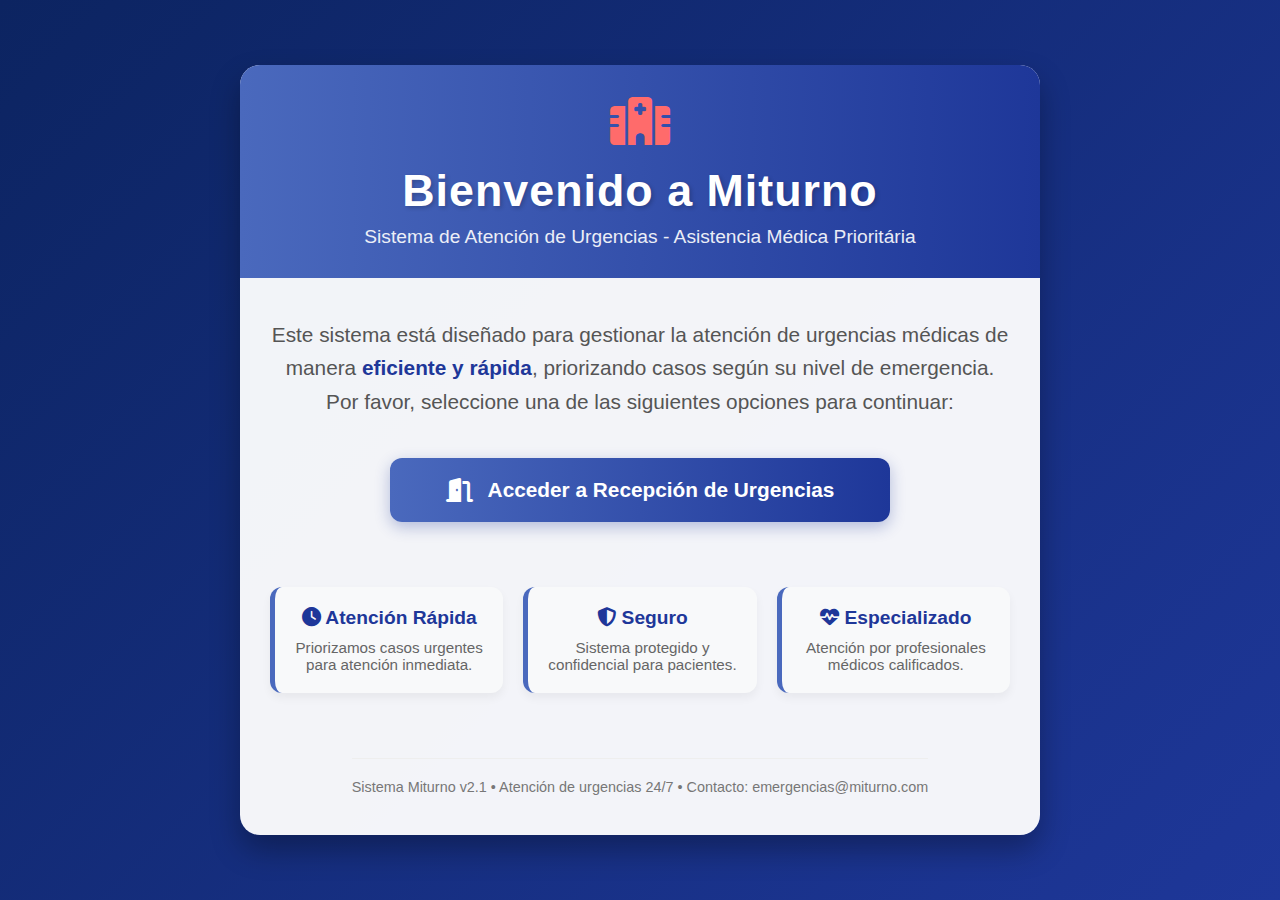
<file: index.html>
<!DOCTYPE html>
<html lang="es">
<head>
    <meta charset="UTF-8">
    <meta name="viewport" content="width=device-width, initial-scale=1.0">
    <title>Miturno - Sistema de Atención de Urgencias</title>
    <link rel="stylesheet" href="https://cdnjs.cloudflare.com/ajax/libs/font-awesome/6.4.0/css/all.min.css">
    <style>
        * {
            margin: 0;
            padding: 0;
            box-sizing: border-box;
            font-family: 'Segoe UI', Tahoma, Geneva, Verdana, sans-serif;
        }

        body {
            background: linear-gradient(135deg, #0c2461 0%, #1e3799 100%);
            color: #333;
            min-height: 100vh;
            display: flex;
            flex-direction: column;
            align-items: center;
            justify-content: center;
            padding: 20px;
        }

        .container {
            width: 100%;
            max-width: 800px;
            background-color: rgba(255, 255, 255, 0.95);
            border-radius: 20px;
            box-shadow: 0 15px 30px rgba(0, 0, 0, 0.3);
            overflow: hidden;
            animation: fadeIn 0.8s ease-out;
        }

        @keyframes fadeIn {
            from { opacity: 0; transform: translateY(20px); }
            to { opacity: 1; transform: translateY(0); }
        }

        .header {
            background: linear-gradient(to right, #4a69bd, #1e3799);
            color: white;
            padding: 30px 20px;
            text-align: center;
            position: relative;
            overflow: hidden;
        }

        .header h1 {
            font-size: 2.8rem;
            margin-bottom: 10px;
            letter-spacing: 1px;
            text-shadow: 2px 2px 4px rgba(0, 0, 0, 0.2);
        }

        .header p {
            font-size: 1.2rem;
            opacity: 0.9;
            max-width: 600px;
            margin: 0 auto;
        }

        .medical-icon {
            font-size: 3rem;
            margin-bottom: 15px;
            color: #ff6b6b;
            animation: pulse 2s infinite;
        }

        @keyframes pulse {
            0% { transform: scale(1); }
            50% { transform: scale(1.05); }
            100% { transform: scale(1); }
        }

        .content {
            padding: 40px 30px;
            text-align: center;
        }

        .welcome-text {
            font-size: 1.3rem;
            color: #555;
            margin-bottom: 40px;
            line-height: 1.6;
        }

        .highlight {
            color: #1e3799;
            font-weight: 700;
        }

        .button-container {
            display: flex;
            flex-direction: column;
            gap: 25px;
            align-items: center;
            margin-top: 30px;
        }

        .action-button {
            display: flex;
            align-items: center;
            justify-content: center;
            width: 100%;
            max-width: 500px;
            background: linear-gradient(to right, #4a69bd, #1e3799);
            color: white;
            border: none;
            border-radius: 12px;
            padding: 20px 30px;
            font-size: 1.3rem;
            font-weight: 600;
            cursor: pointer;
            transition: all 0.3s ease;
            box-shadow: 0 5px 15px rgba(30, 55, 153, 0.3);
            text-decoration: none;
        }

        .action-button:hover {
            transform: translateY(-5px);
            box-shadow: 0 10px 20px rgba(30, 55, 153, 0.4);
            background: linear-gradient(to right, #1e3799, #4a69bd);
        }

        .action-button:active {
            transform: translateY(-2px);
        }

        .button-icon {
            margin-right: 15px;
            font-size: 1.5rem;
        }

        .urgent-button {
            background: linear-gradient(to right, #ff6b6b, #ee5a24);
            box-shadow: 0 5px 15px rgba(238, 90, 36, 0.3);
        }

        .urgent-button:hover {
            background: linear-gradient(to right, #ee5a24, #ff6b6b);
            box-shadow: 0 10px 20px rgba(238, 90, 36, 0.4);
        }

        .features {
            display: flex;
            flex-wrap: wrap;
            justify-content: center;
            gap: 20px;
            margin-top: 40px;
        }

        .feature {
            flex: 1;
            min-width: 200px;
            background: #f8f9fa;
            border-radius: 12px;
            padding: 20px;
            box-shadow: 0 5px 10px rgba(0, 0, 0, 0.05);
            border-left: 5px solid #4a69bd;
        }

        .feature h3 {
            color: #1e3799;
            margin-bottom: 10px;
            font-size: 1.2rem;
        }

        .feature p {
            color: #666;
            font-size: 0.95rem;
        }

        .footer {
            margin-top: 40px;
            padding-top: 20px;
            border-top: 1px solid #eee;
            color: #777;
            font-size: 0.9rem;
        }

        @media (max-width: 768px) {
            .header h1 {
                font-size: 2.2rem;
            }
            
            .action-button {
                padding: 18px 25px;
                font-size: 1.2rem;
            }
            
            .features {
                flex-direction: column;
            }
        }
    </style>
</head>
<body>
    <div class="container">
        <div class="header">
            <div class="medical-icon">
                <i class="fas fa-hospital-alt"></i>
            </div>
            <h1>Bienvenido a Miturno</h1>
            <p>Sistema de Atención de Urgencias - Asistencia Médica Prioritária</p>
        </div>
        
        <div class="content">
            <div class="welcome-text">
                <p>Este sistema está diseñado para gestionar la atención de urgencias médicas de manera <span class="highlight">eficiente y rápida</span>, priorizando casos según su nivel de emergencia.</p>
                <p>Por favor, seleccione una de las siguientes opciones para continuar:</p>
            </div>
            
            <div class="button-container">
                <!-- BOTÓN QUE REDIRIGE A RECEPCIÓN.HTML -->
                <a href="./recepcion.html" class="action-button">
                    <i class="fas fa-door-open button-icon"></i>
                    Acceder a Recepción de Urgencias
                </a>

            
            <div class="features">
                <div class="feature">
                    <h3><i class="fas fa-clock"></i> Atención Rápida</h3>
                    <p>Priorizamos casos urgentes para atención inmediata.</p>
                </div>
                <div class="feature">
                    <h3><i class="fas fa-shield-alt"></i> Seguro</h3>
                    <p>Sistema protegido y confidencial para pacientes.</p>
                </div>
                <div class="feature">
                    <h3><i class="fas fa-heartbeat"></i> Especializado</h3>
                    <p>Atención por profesionales médicos calificados.</p>
                </div>
            </div>
            
            <div class="footer">
                <p>Sistema Miturno v2.1 • Atención de urgencias 24/7 • Contacto: emergencias@miturno.com</p>
            </div>
        </div>
    </div>

    <script>
        // Animación para los botones al cargar
        document.addEventListener('DOMContentLoaded', function() {
            const buttons = document.querySelectorAll('.action-button');
            buttons.forEach((button, index) => {
                button.style.animationDelay = `${index * 0.1}s`;
                button.style.animation = 'fadeIn 0.5s ease-out forwards';
            });
            
            // Efecto de confirmación para el botón de emergencia crítica
            const urgentBtn = document.querySelector('.urgent-button');
            urgentBtn.addEventListener('click', function() {
                if(confirm('¿Está seguro de que se trata de una emergencia crítica? Esto priorizará el caso sobre todos los demás.')) {
                    alert('Caso marcado como EMERGENCIA CRÍTICA. El personal médico ha sido alertado.');
                }
            });
            
            // Efecto para el botón de personal médico
            const medicalBtn = document.querySelectorAll('.action-button')[2];
            medicalBtn.addEventListener('click', function() {
                alert('Acceso restringido a personal autorizado. Por favor, identifíquese.');
            });
        });
    </script>
</body>
</html>
</file>
